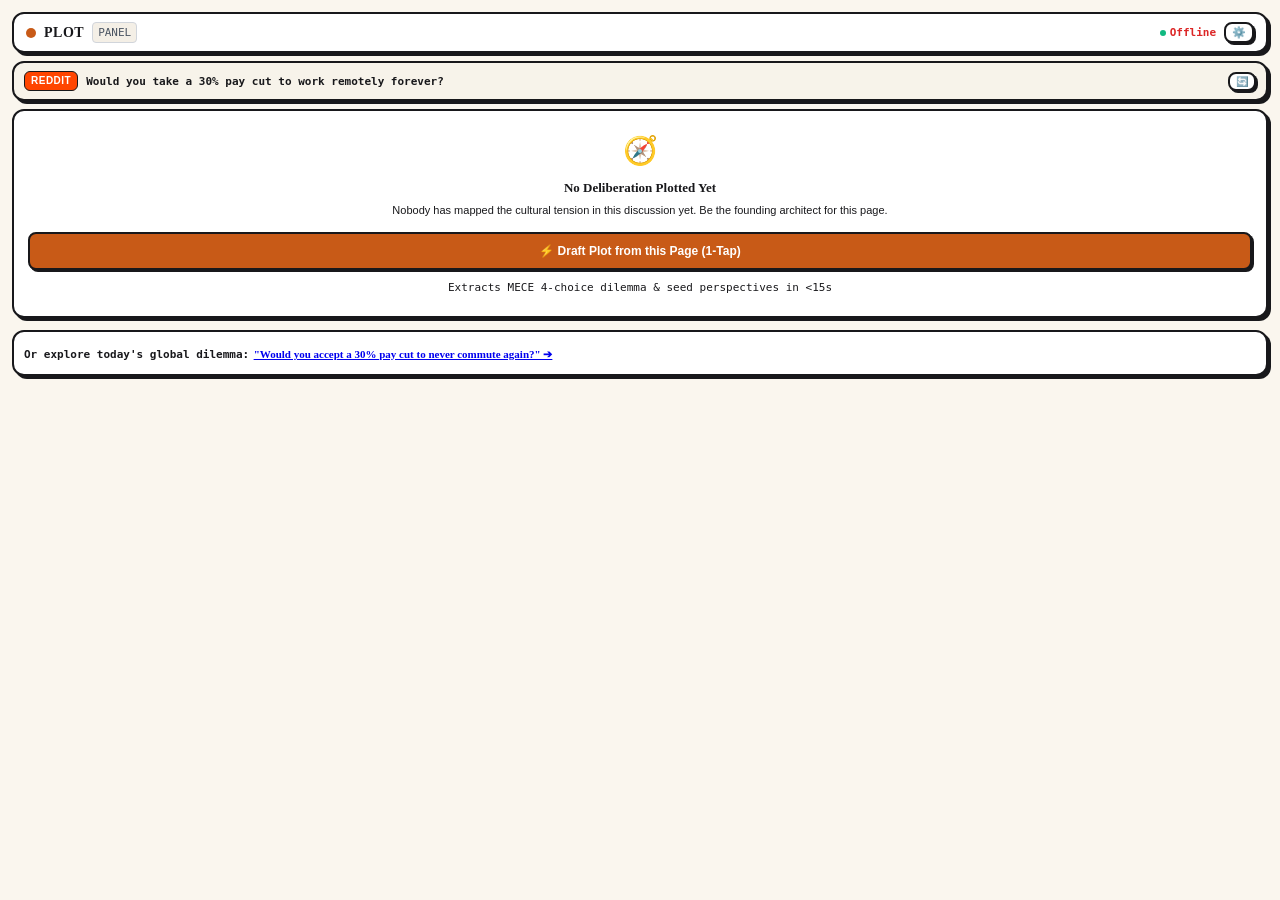
<file: extension/sidepanel.html>
<!DOCTYPE html>
<html lang="en">
<head>
  <meta charset="UTF-8">
  <meta name="viewport" content="width=device-width, initial-scale=1.0">
  <title>PLOT — Deliberation SidePanel</title>
  <link rel="stylesheet" href="sidepanel.css">
  <style>
    .hidden { display: none !important; }
    .flex { display: flex; }
    .flex-col { flex-direction: column; }
    .items-center { align-items: center; }
    .justify-between { justify-content: space-between; }
    .gap-1 { gap: 4px; }
    .gap-2 { gap: 8px; }
    .gap-3 { gap: 12px; }
    .space-y-2 > * + * { margin-top: 8px; }
    .space-y-3 > * + * { margin-top: 12px; }
    .text-xs { font-size: 11px; }
    .text-sm { font-size: 13px; }
    .text-base { font-size: 14px; }
    .font-bold { font-weight: 700; }
    .w-full { width: 100%; }
    .truncate { overflow: hidden; text-overflow: ellipsis; white-space: nowrap; }
  </style>
</head>
<body>

  <!-- Masthead Row -->
  <div class="tactile-card" style="padding: 8px 12px; margin-bottom: 8px;">
    <div class="flex items-center justify-between">
      <div class="flex items-center gap-2">
        <span style="width: 10px; height: 10px; border-radius: 50%; background: var(--accent-terra); display: inline-block;"></span>
        <span class="font-display font-bold" style="font-size: 14px; letter-spacing: 0.5px;">PLOT</span>
        <span class="font-mono text-xs" style="background: #F4EFE6; padding: 2px 5px; border-radius: 4px; border: 1px solid #D1D5DB; color: #4B5563;">PANEL</span>
      </div>
      <div class="flex items-center gap-2">
        <span id="backend-status-indicator" class="flex items-center gap-1 font-mono text-xs" style="color: #059669; font-weight: 700;">
          <span style="width: 6px; height: 6px; border-radius: 50%; background: #10B981; display: inline-block;"></span>
          <span id="backend-status-text">Connected</span>
        </span>
        <button type="button" id="btn-toggle-settings" class="tactile-btn" style="padding: 2px 6px; font-size: 11px;" title="Settings">
          ⚙️
        </button>
      </div>
    </div>
  </div>

  <!-- Settings Drawer (Collapsible) -->
  <div id="settings-drawer" class="tactile-card hidden" style="background: #FFFDF9; border-color: #C85A17;">
    <div class="flex items-center justify-between" style="margin-bottom: 8px; border-bottom: 1px dashed #D1D5DB; padding-bottom: 4px;">
      <span class="font-bold text-xs" style="color: #C85A17;">Extension Configuration</span>
      <button type="button" id="btn-close-settings" class="tactile-btn" style="padding: 1px 6px; font-size: 10px;">✕</button>
    </div>
    <div class="space-y-2 text-xs">
      <div>
        <label class="font-mono font-bold text-gray-700 block" style="margin-bottom: 2px;">Backend URL:</label>
        <input type="text" id="setting-backend-url" value="http://localhost:8000" class="w-full font-mono p-1 border rounded" style="border: 1px solid #18181B; border-radius: 6px; padding: 4px;">
      </div>
      <div>
        <label class="font-mono font-bold text-gray-700 block" style="margin-bottom: 2px;">AI Dilemma Mode:</label>
        <select id="setting-ai-mode" class="w-full font-mono p-1 border rounded" style="border: 1px solid #18181B; border-radius: 6px; padding: 4px; background: white;">
          <option value="edge">Mode 1: Serverless Edge (Gemini Flash)</option>
          <option value="local">Mode 2: Chrome Built-in AI (window.ai Nano)</option>
          <option value="byok">Mode 3: Personal BYOK API Key</option>
          <option value="manual">Mode 4: Manual Human Template</option>
        </select>
      </div>
      <div id="byok-container" class="hidden">
        <label class="font-mono font-bold text-gray-700 block" style="margin-bottom: 2px;">BYOK API Key:</label>
        <input type="password" id="setting-byok-key" placeholder="AIzaSy... or gsk_..." class="w-full font-mono p-1 border rounded" style="border: 1px solid #18181B; border-radius: 6px; padding: 4px;">
      </div>
      <button type="button" id="btn-save-settings" class="tactile-btn w-full" style="padding: 4px; background: #18181B; color: white; margin-top: 6px;">
        Save Settings
      </button>
    </div>
  </div>

  <!-- Page Context Inspector Bar -->
  <div class="tactile-card" style="padding: 8px 10px; margin-bottom: 8px; background: #F7F3EA;">
    <div class="flex items-center justify-between gap-2">
      <div class="flex items-center gap-2 truncate" style="flex: 1;">
        <span id="page-platform-badge" class="badge-platform badge-web shrink-0">WEB</span>
        <span id="page-title-display" class="font-mono text-xs font-bold truncate text-gray-800" title="Inspecting active tab...">
          Detecting active discussion...
        </span>
      </div>
      <button type="button" id="btn-rescan-page" class="tactile-btn" style="padding: 2px 6px; font-size: 10px;" title="Re-scan active page">
        🔄
      </button>
    </div>
  </div>

  <!-- STATE A: Existing Plot Found -->
  <div id="state-existing-plot" class="hidden space-y-3">
    <div class="tactile-card">
      <div class="flex items-center justify-between" style="margin-bottom: 6px;">
        <span id="plot-category-badge" class="font-mono text-xs font-bold" style="background: #FFF3B0; color: #8A6508; padding: 1px 6px; border-radius: 4px; border: 1px solid #F6E05E; text-transform: uppercase;">
          DELIBERATION
        </span>
        <span id="plot-votes-badge" class="font-mono text-xs text-gray-500">
          84.3k votes
        </span>
      </div>
      <h3 id="plot-prompt" class="font-display font-bold text-sm leading-snug" style="margin-bottom: 10px;">
        Dilemma prompt loading...
      </h3>

      <!-- 4 MECE Choices -->
      <div id="choices-container" class="space-y-2">
        <!-- Rendered by sidepanel.js -->
      </div>

      <!-- Voter Latch Strip -->
      <div id="voter-status-strip" class="hidden" style="margin-top: 10px; padding: 6px 10px; border-radius: 8px; background: #FAF6EE; border: 1px solid #D1D5DB; font-size: 11px; font-family: monospace; display: flex; align-items: center; justify-content: space-between;">
        <div class="flex items-center gap-1">
          <span style="width: 6px; height: 6px; border-radius: 50%; background: #10B981; display: inline-block;"></span>
          <span id="voter-status-text" class="font-bold">Vote Locked</span>
        </div>
        <span class="text-gray-500">Nuance Unlocked ↓</span>
      </div>
    </div>

    <!-- Mini Regional Consensus Strip -->
    <div id="regional-strip-card" class="tactile-card hidden" style="padding: 8px 10px;">
      <div class="flex items-center justify-between" style="margin-bottom: 6px;">
        <span class="font-mono text-xs font-bold text-gray-600">Regional Leads (19 Regions):</span>
      </div>
      <div id="mini-regional-strip" class="flex gap-1" style="overflow-x: auto; padding-bottom: 4px;">
        <!-- Regional chips -->
      </div>
    </div>

    <!-- Stance-First Nuance Shelf -->
    <div id="nuance-card" class="tactile-card hidden" style="padding: 10px;">
      <div class="flex items-center justify-between" style="margin-bottom: 6px;">
        <span class="font-display font-bold text-xs">Stance-First Nuance</span>
        <span class="font-mono text-xs text-gray-500">Cross-Stance Steelmans</span>
      </div>
      
      <!-- Stance Tabs -->
      <div id="stance-tabs-strip" class="flex gap-1" style="margin-bottom: 8px; overflow-x: auto; padding-bottom: 2px;">
        <!-- Tabs A, B, C, D -->
      </div>

      <!-- Counterweight Callout -->
      <div id="stance-callout-banner" class="text-xs" style="background: #FEF3C7; border: 1px solid #F59E0B; border-radius: 6px; padding: 4px 8px; margin-bottom: 8px; color: #92400E;">
        <span id="stance-callout-text">Viewing counterweight arguments rated constructive by opposing voters.</span>
      </div>

      <!-- Perspective Card -->
      <div id="perspective-card" style="background: #FAF6EE; border: 1px solid #D1D5DB; border-radius: 8px; padding: 8px;">
        <div class="flex items-center justify-between" style="margin-bottom: 4px;">
          <span id="card-author" class="font-mono font-bold text-xs text-gray-700">@local_citizen</span>
          <span id="card-moral-lens" class="font-mono text-xs" style="background: #E0E7FF; color: #3730A3; padding: 1px 4px; border-radius: 3px;">[AUTONOMY]</span>
        </div>
        <p id="card-body" class="text-xs font-serif italic text-gray-900" style="margin-bottom: 8px; line-height: 1.4;">
          "Perspective body text..."
        </p>
        <div class="flex items-center justify-between" style="border-top: 1px dashed #D1D5DB; padding-top: 6px;">
          <span id="card-agreement-pct" class="font-mono text-xs text-gray-600">🤝 76% Agreement</span>
          <div class="flex gap-1">
            <button type="button" id="btn-ratify-steelman" class="tactile-btn" style="padding: 2px 6px; font-size: 10px; background: #ECFDF5; color: #065F46; border-color: #10B981;">
              ⚖️ Steelman
            </button>
            <button type="button" id="btn-ratify-tradeoff" class="tactile-btn" style="padding: 2px 6px; font-size: 10px; background: #EFF6FF; color: #1E40AF; border-color: #3B82F6;">
              ✨ Tradeoff
            </button>
          </div>
        </div>
      </div>
    </div>

    <!-- Full Atlas Bridge Link -->
    <div style="text-align: center; padding: 4px;">
      <a id="link-open-full-atlas" href="http://localhost:8000/preview/index.html" target="_blank" rel="noopener" class="tactile-btn w-full" style="padding: 8px; background: var(--ink); color: white; text-decoration: none; font-size: 12px;">
        🌐 Explore Full World Map in Cultural Atlas ➔
      </a>
    </div>
  </div>

  <!-- STATE B: Cold Start (No Plot Yet on Active Page) -->
  <div id="state-cold-start" class="hidden space-y-3">
    <div class="tactile-card" style="text-align: center; padding: 20px 14px;">
      <div style="font-size: 28px; margin-bottom: 8px;">🧭</div>
      <h3 class="font-display font-bold text-sm" style="margin-bottom: 6px;">
        No Deliberation Plotted Yet
      </h3>
      <p class="text-xs text-gray-600" style="margin-bottom: 14px; line-height: 1.4;">
        Nobody has mapped the cultural tension in this discussion yet. Be the founding architect for this page.
      </p>
      <button type="button" id="btn-draft-plot-cta" class="tactile-btn w-full" style="padding: 10px; background: var(--accent-terra); color: white; font-size: 12px; margin-bottom: 10px;">
        ⚡ Draft Plot from this Page (1-Tap)
      </button>
      <p class="text-xs text-gray-400 font-mono">
        Extracts MECE 4-choice dilemma & seed perspectives in &lt;15s
      </p>
    </div>

    <!-- Today's Slate Recommendation -->
    <div class="tactile-card" style="padding: 10px;">
      <span class="font-mono text-xs font-bold text-gray-500 block" style="margin-bottom: 4px;">Or explore today's global dilemma:</span>
      <a id="link-daily-dilemma" href="http://localhost:8000/preview/index.html" target="_blank" rel="noopener" class="font-display font-bold text-xs text-gray-800 hover:text-amber-700 no-underline block" style="margin-bottom: 6px;">
        "Would you accept a 30% pay cut to never commute again?" ➔
      </a>
    </div>
  </div>

  <!-- STATE C: Proof Sheet Draft Editor -->
  <div id="state-draft-editor" class="hidden space-y-3">
    <div class="tactile-card" style="border-color: var(--accent-terra);">
      <div class="flex items-center justify-between" style="margin-bottom: 8px; border-bottom: 1px dashed #D1D5DB; padding-bottom: 4px;">
        <span class="font-display font-bold text-xs" style="color: var(--accent-terra);">📝 Proof Sheet Dilemma Draft</span>
        <button type="button" id="btn-cancel-draft" class="tactile-btn" style="padding: 1px 6px; font-size: 10px;">✕ Cancel</button>
      </div>

      <div class="space-y-2 text-xs">
        <div>
          <label class="font-mono font-bold text-gray-700 block" style="margin-bottom: 2px;">Dilemma Title:</label>
          <input type="text" id="draft-title" class="w-full font-mono p-1 border rounded" style="border: 1px solid #18181B; border-radius: 6px; padding: 4px;">
        </div>
        <div>
          <label class="font-mono font-bold text-gray-700 block" style="margin-bottom: 2px;">Dilemma Prompt (The Core Tension):</label>
          <textarea id="draft-prompt" rows="2" class="w-full font-sans p-1 border rounded" style="border: 1px solid #18181B; border-radius: 6px; padding: 4px; resize: vertical;"></textarea>
        </div>

        <div style="margin-top: 6px;">
          <label class="font-mono font-bold text-gray-700 block" style="margin-bottom: 4px;">4 MECE Choices:</label>
          <div class="space-y-1">
            <div class="flex items-center gap-1">
              <span class="font-mono font-bold text-xs" style="width: 16px; color: #C85A17;">A:</span>
              <input type="text" id="draft-choice-a" class="w-full text-xs font-sans p-1 border rounded" style="border: 1px solid #18181B; border-radius: 4px; padding: 3px;">
            </div>
            <div class="flex items-center gap-1">
              <span class="font-mono font-bold text-xs" style="width: 16px; color: #003153;">B:</span>
              <input type="text" id="draft-choice-b" class="w-full text-xs font-sans p-1 border rounded" style="border: 1px solid #18181B; border-radius: 4px; padding: 3px;">
            </div>
            <div class="flex items-center gap-1">
              <span class="font-mono font-bold text-xs" style="width: 16px; color: #2E7D32;">C:</span>
              <input type="text" id="draft-choice-c" class="w-full text-xs font-sans p-1 border rounded" style="border: 1px solid #18181B; border-radius: 4px; padding: 3px;">
            </div>
            <div class="flex items-center gap-1">
              <span class="font-mono font-bold text-xs" style="width: 16px; color: #8E24AA;">D:</span>
              <input type="text" id="draft-choice-d" class="w-full text-xs font-sans p-1 border rounded" style="border: 1px solid #18181B; border-radius: 4px; padding: 3px;">
            </div>
          </div>
        </div>

        <div style="margin-top: 8px; padding-top: 6px; border-top: 1px dashed #D1D5DB;">
          <label class="font-mono font-bold text-gray-700 block" style="margin-bottom: 2px;">Your Founding Vote:</label>
          <div class="flex gap-2" id="founder-vote-strip">
            <label class="flex items-center gap-1 cursor-pointer"><input type="radio" name="founder-vote" value="A" checked> A</label>
            <label class="flex items-center gap-1 cursor-pointer"><input type="radio" name="founder-vote" value="B"> B</label>
            <label class="flex items-center gap-1 cursor-pointer"><input type="radio" name="founder-vote" value="C"> C</label>
            <label class="flex items-center gap-1 cursor-pointer"><input type="radio" name="founder-vote" value="D"> D</label>
          </div>
        </div>

        <div>
          <label class="font-mono font-bold text-gray-700 block" style="margin-bottom: 2px;">Moral Lens Framework:</label>
          <select id="draft-moral-lens" class="w-full font-mono text-xs p-1 border rounded" style="border: 1px solid #18181B; border-radius: 6px; padding: 4px; background: white;">
            <option value="AUTONOMY">[AUTONOMY] Rights & Self-Determination</option>
            <option value="COMMUNAL_DUTY">[COMMUNAL_DUTY] Shared Responsibility</option>
            <option value="ECONOMIC_PRAGMATISM">[ECONOMIC_PRAGMATISM] Practical Utility</option>
            <option value="CIVIC_RECIPROCITY">[CIVIC_RECIPROCITY] Fair Play</option>
            <option value="HARM_REDUCTION">[HARM_REDUCTION] Vulnerability Protection</option>
          </select>
        </div>

        <div>
          <label class="font-mono font-bold text-gray-700 block" style="margin-bottom: 2px;">Founder Seed Perspective:</label>
          <textarea id="draft-rationale" rows="2" class="w-full font-sans text-xs p-1 border rounded" style="border: 1px solid #18181B; border-radius: 6px; padding: 4px; resize: vertical;" placeholder="Articulate the core justification for your founding vote..."></textarea>
        </div>

        <button type="button" id="btn-publish-plot" class="tactile-btn w-full" style="padding: 8px; background: #18181B; color: white; font-size: 12px; margin-top: 8px;">
          🚀 Publish to Global Cultural Atlas
        </button>
      </div>
    </div>
  </div>

  <script src="sidepanel.js"></script>
</body>
</html>
</file>
<file: extension/sidepanel.css>
/**
 * PLOT: The Cultural Atlas — SidePanel Extension Stylesheet
 * Tactile Neobrutalism, Archival Parchment Palette (#FAF6EE), Crisp Typography
 */

:root {
  --ink: #18181B;
  --paper: #FAF6EE;
  --card-bg: #FFFFFF;
  --accent-terra: #C85A17;
  --accent-blue: #003153;
  --accent-green: #2E7D32;
  --accent-purple: #8E24AA;
}

* {
  box-sizing: border-box;
  margin: 0;
  padding: 0;
}

body {
  font-family: -apple-system, BlinkMacSystemFont, 'Segoe UI', Roboto, 'Helvetica Neue', Arial, sans-serif;
  background-color: var(--paper);
  color: var(--ink);
  line-height: 1.4;
  padding: 12px;
  min-height: 100vh;
  overflow-x: hidden;
}

/* Typography */
.font-display {
  font-family: 'Cinzel', Georgia, serif;
}

.font-mono {
  font-family: 'JetBrains Mono', ui-monospace, SFMono-Regular, Menlo, Monaco, Consolas, monospace;
}

/* Tactile Components */
.tactile-card {
  background: var(--card-bg);
  border: 2px solid var(--ink);
  border-radius: 12px;
  box-shadow: 3px 3px 0px var(--ink);
  padding: 12px;
  margin-bottom: 12px;
}

.tactile-btn {
  display: inline-flex;
  align-items: center;
  justify-content: center;
  gap: 6px;
  background: var(--card-bg);
  border: 2px solid var(--ink);
  border-radius: 8px;
  box-shadow: 2px 2px 0px var(--ink);
  font-weight: 700;
  cursor: pointer;
  transition: all 0.1s ease;
  user-select: none;
}

.tactile-btn:hover {
  transform: translate(-1px, -1px);
  box-shadow: 3px 3px 0px var(--ink);
}

.tactile-btn:active {
  transform: translate(1px, 1px);
  box-shadow: 1px 1px 0px var(--ink);
}

.tactile-btn:disabled {
  opacity: 0.6;
  cursor: not-allowed;
  transform: none;
  box-shadow: 1px 1px 0px var(--ink);
}

/* Platform Badges */
.badge-platform {
  font-size: 10px;
  font-weight: 800;
  padding: 2px 6px;
  border-radius: 6px;
  border: 1px solid var(--ink);
  text-transform: uppercase;
  letter-spacing: 0.5px;
}

.badge-reddit {
  background: #FF4500;
  color: #FFFFFF;
}

.badge-youtube {
  background: #FF0000;
  color: #FFFFFF;
}

.badge-substack {
  background: #FF6719;
  color: #FFFFFF;
}

.badge-web {
  background: #E8F0FE;
  color: #1967D2;
}

/* Choices Progress Fills */
.choice-btn {
  position: relative;
  overflow: hidden;
  border: 2px solid var(--ink);
  border-radius: 10px;
  padding: 10px;
  background: #FFFFFF;
  cursor: pointer;
  display: flex;
  align-items: center;
  justify-content: space-between;
  width: 100%;
  text-align: left;
  box-shadow: 2px 2px 0px var(--ink);
  transition: transform 0.1s ease;
}

.choice-btn:hover:not(:disabled) {
  transform: translate(-1px, -1px);
  box-shadow: 3px 3px 0px var(--ink);
}

.choice-btn:active:not(:disabled) {
  transform: translate(1px, 1px);
  box-shadow: 1px 1px 0px var(--ink);
}

.choice-btn.selected {
  border-width: 3px;
  box-shadow: inset 0 0 0 2px var(--ink);
}

.choice-progress-fill {
  position: absolute;
  top: 0;
  left: 0;
  bottom: 0;
  opacity: 0.18;
  z-index: 1;
  transition: width 0.6s cubic-bezier(0.16, 1, 0.3, 1);
}

.choice-content {
  position: relative;
  z-index: 2;
  display: flex;
  align-items: center;
  gap: 8px;
}

.choice-pct {
  position: relative;
  z-index: 2;
  font-family: 'JetBrains Mono', monospace;
  font-size: 11px;
  font-weight: 800;
}

/* Stance Tabs */
.stance-tab-btn {
  padding: 4px 8px;
  border-radius: 6px;
  border: 1px solid #D1D5DB;
  background: #FFFFFF;
  font-family: 'JetBrains Mono', monospace;
  font-size: 10px;
  font-weight: 700;
  cursor: pointer;
}

.stance-tab-btn.active {
  border: 2px solid var(--ink);
  background: var(--ink);
  color: #FFFFFF;
}

/* Scrollbar */
::-webkit-scrollbar {
  width: 6px;
  height: 6px;
}
::-webkit-scrollbar-track {
  background: var(--paper);
}
::-webkit-scrollbar-thumb {
  background: #D1D5DB;
  border-radius: 3px;
}
::-webkit-scrollbar-thumb:hover {
  background: #9CA3AF;
}
</file>
